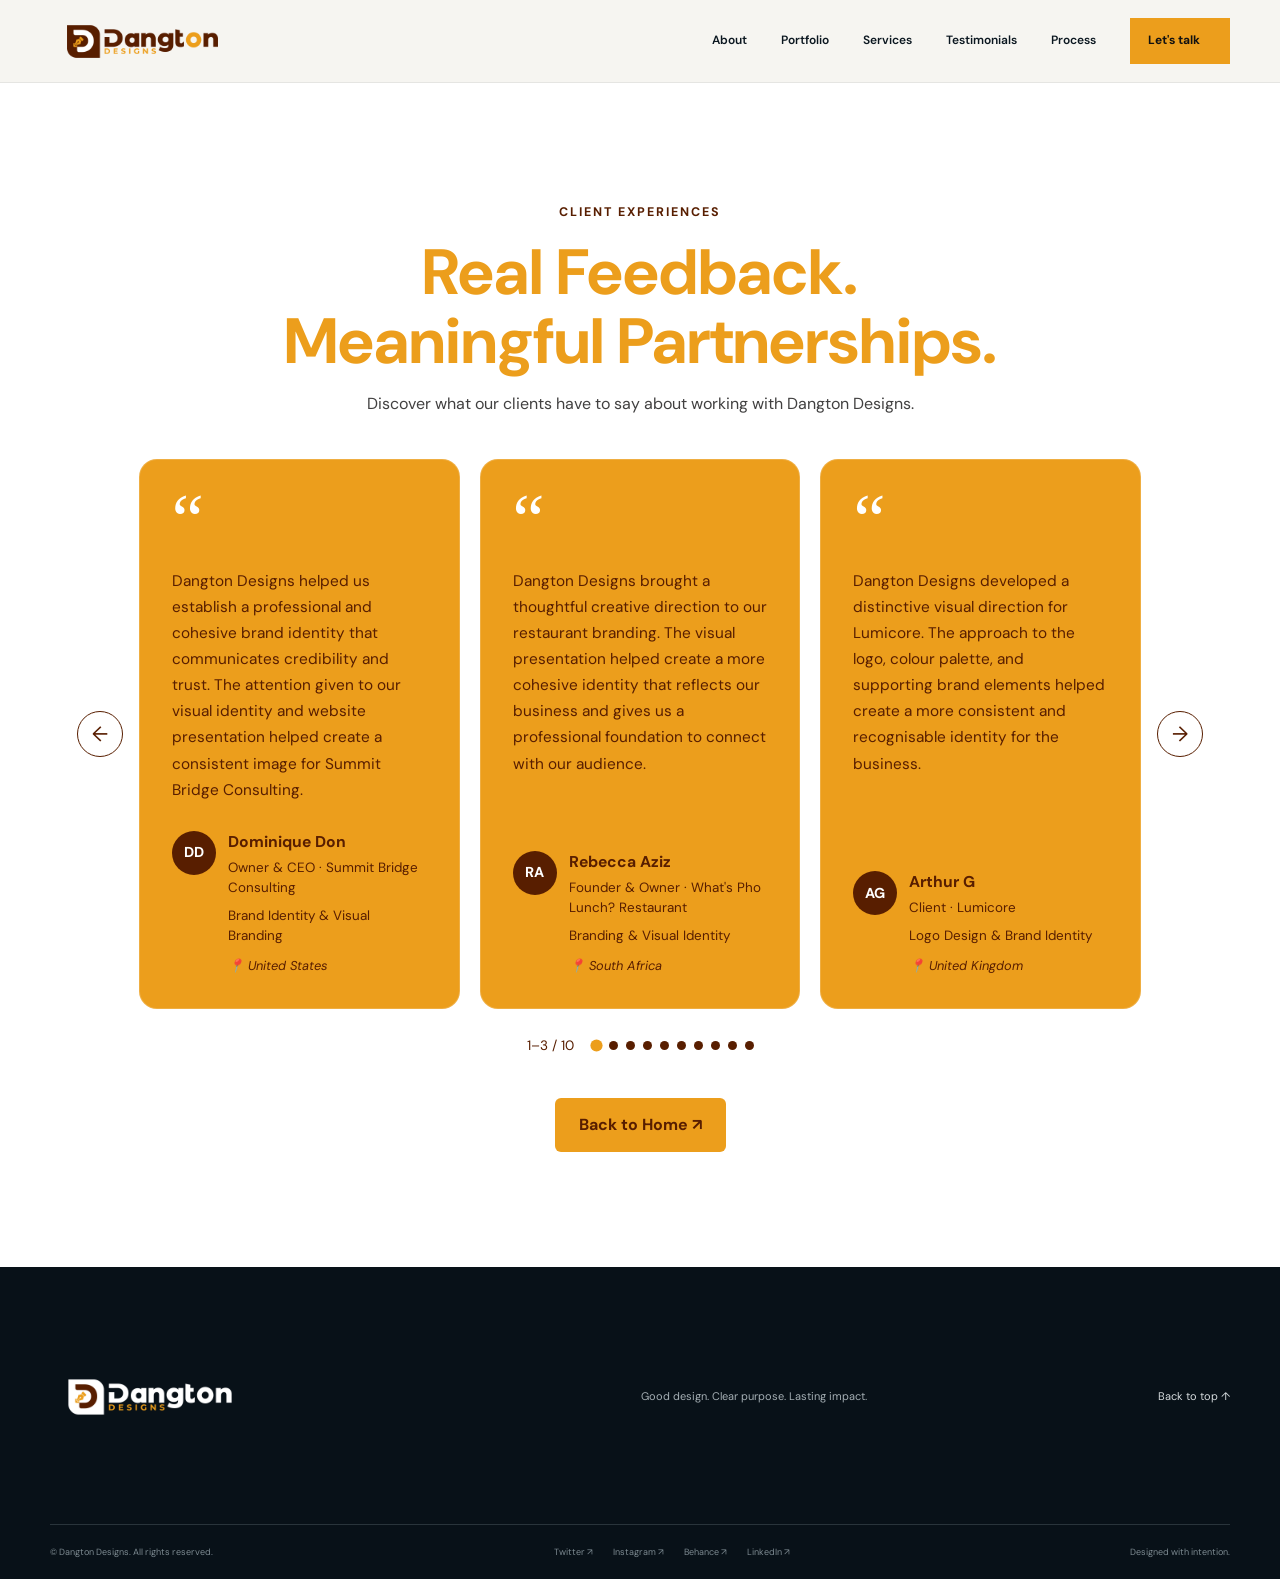
<file: testimonials.html>
<!DOCTYPE html>
<html lang="en">
<head>
  <meta charset="UTF-8">
  <meta name="viewport" content="width=device-width, initial-scale=1.0">

  <title>Client Testimonials | Dangton Designs</title>

  <meta name="description"
    content="Read client feedback and experiences working with Dangton Designs on brand identity, visual branding and creative projects.">

  <link rel="stylesheet" href="style.css">
  <link rel="stylesheet" href="testimonials.css">
</head>
<body>

  <!-- Copy your existing site header and navigation here -->
<header class="site-header" id="top">
  <nav class="nav container" aria-label="Main navigation">

<a class="brand" href="index.html#top" aria-label="Dangton Designs home">
    <img
        src="Images/DANGTON DESIGNS PRIMARY LOGO-01.png"
        alt="Dangton Designs"
        class="header-logo"
      >
    </a>

    <button
      class="menu-toggle"
      aria-label="Open navigation menu"
      aria-expanded="false"
    >
      <span></span>
      <span></span>
    </button>


<div class="nav-links">
  <a href="index.html#about">About</a>
  <a href="index.html#portfolio">Portfolio</a>
  <a href="index.html#services">Services</a>
  <a href="testimonials.html">Testimonials</a>
  <a href="index.html#process">Process</a>
  <a class="nav-cta" href="index.html#contact">
    Let's talk <span></span>
  </a>
</div>

  </nav>
</header>

  <main>
    <section class="testimonials-section">
      <div class="testimonials-heading">
        <span class="testimonials-eyebrow">
          Client Experiences
        </span>

        <h1>Real Feedback. Meaningful Partnerships.</h1>

        <p>
          Discover what our clients have to say about
          working with Dangton Designs.
        </p>
      </div>

      <div data-testimonials data-testimonial-mode="all"></div>

      <div class="testimonials-cta">
        <a href="index.html#client-feedback">
          Back to Home ↗
        </a>
      </div>
    </section>
  </main>

  <!-- Copy your existing site footer here -->
  <footer class="footer"><div class="container footer-top"><a class="brand" href="#top" aria-label="Dangton Designs home">
      <img
        src="Images/DANGTON DESIGNS PRIMARY LOGO-03.png"
        alt="Dangton Designs"
        class="footer-logo"
      >
    </a><p>Good design. Clear purpose. Lasting impact.</p><a href="#top" class="back-top">Back to top ↑</a></div><div class="container footer-bottom"><span>© <span id="year"></span> Dangton Designs. All rights reserved.</span><div><a href="https://x.com/Dangton_Phphira/" target="_blank" rel="noopener">Twitter ↗</a><a href="https://www.instagram.com/dangton_designs/" target="_blank" rel="noopener">Instagram ↗</a><a href="https://www.behance.net/dangtondesigns/" target="_blank" rel="noopener">Behance ↗</a><a href="https://www.linkedin.com/in/dangton-phiphira/" target="_blank" rel="noopener">LinkedIn ↗</a></div><span>Designed with intention.</span></div></footer>
  <script src="portfolio-data.js"></script>
  <script src="script.js"></script>

  <!-- Keep existing shared scripts if the header/footer need them -->
  <script src="testimonials-data.js"></script>
  <script src="testimonials.js"></script>
</body>
</html>
</file>
<file: style.css>
@import url('https://fonts.googleapis.com/css2?family=DM+Sans:wght@400;500;600;700&family=Manrope:wght@400;500;600;700;800&display=swap');
:root{--ink:#0b1720;--blue:#581e00;--Orange-Yellow:#ec9e1c;--paper:#f6f5f1;--white:#fff;--muted:#aab2b7;--line:rgba(11,23,32,.14);--font:'DM Sans',sans-serif;--display:'Manrope',sans-serif}
*{box-sizing:border-box;margin:0;padding:0}html{scroll-behavior:smooth;scroll-padding-top:90px}body{font-family:var(--font);background:var(--paper);color:var(--ink);line-height:1.6;-webkit-font-smoothing:antialiased}a{color:inherit;text-decoration:none}button{font:inherit}.container{width:min(1180px,calc(100% - 48px));margin-inline:auto}.announcement{background:var(--ink);color:#cbd0d3;text-align:center;padding:10px 20px;font-size:11px;letter-spacing:.08em}.status-dot,.--dot{display:inline-block;width:7px;height:7px;border-radius:50%;background:var(--Orange-Yellow);margin-right:8px}.announcement-divider{margin:0 10px;color:#68757b}.site-header{position:sticky;top:0;z-index:100;background:rgba(246,245,241,.94);backdrop-filter:blur(16px);border-bottom:1px solid rgba(11,23,32,.07)}.nav{height:82px;display:flex;align-items:center;justify-content:space-between}.brand{display:flex;align-items:center;gap:10px}.brand-mark{width:39px;height:39px;background:var(--ink);color:#fff;display:grid;place-items:center;font:800 25px var(--display);letter-spacing:-.08em}.brand-mark span{color:var(--Orange-Yellow)}.brand-name{font:800 12px/1.15 var(--display);letter-spacing:.12em}.brand-name span{display:block;font-size:9px;letter-spacing:.3em;margin-top:4px;color:#657078}.nav-links{display:flex;align-items:center;gap:34px;font-size:12px;font-weight:600}.nav-links>a:not(.nav-cta){transition:color .2s}.nav-links>a:not(.nav-cta):hover,.text-link:hover{color:var(--Orange-Yellow)}.nav-cta{background:var(--Orange-Yellow);padding:13px 18px;color:#111;font-weight:700}.nav-cta span{margin-left:12px}.menu-toggle{display:none;background:none;border:0}.hero{min-height:660px;padding-top:86px;display:grid;grid-template-columns:1.05fr .95fr;align-items:center;position:relative;padding-bottom:90px}.eyebrow{font-size:10px;letter-spacing:.17em;text-transform:uppercase;font-weight:700;display:flex;align-items:center;gap:10px;color:#647078}.eyebrow-line{width:25px;height:2px;background:var(--Orange-Yellow);display:inline-block}.hero h1,.section-heading h2,.statement-grid h2,.contact-inner h2{font:700 clamp(42px,5.2vw,70px)/1.1 var(--display);letter-spacing:-.065em;margin:25px 0 23px}.hero h1 em,.section-heading h2 em,.statement-grid h2 em,.contact-inner h2 em{font-style:normal;color:var(--Orange-Yellow)}.hero-intro{max-width:475px;font-size:15px;color:#657078;line-height:1.9}.hero-actions{display:flex;align-items:center;gap:25px;flex-wrap:wrap;margin-top:31px}.button{display:inline-flex;align-items:center;justify-content:center;gap:25px;padding:16px 20px;font-size:12px;font-weight:700;transition:transform .2s,background .2s}.button:hover{transform:translateY(-3px)}.button-primary{background:var(--Orange-Yellow);color:#15191b}.button-primary:hover{background:#ff9143}.text-link{font-size:12px;font-weight:700;border-bottom:1px solid #c4c7c7;padding-bottom:5px}.text-link span{margin-left:9px}.hero-proof{display:flex;align-items:center;gap:14px;margin-top:47px}.proof-avatars{display:flex}.proof-avatars span{width:32px;height:32px;border:2px solid var(--paper);border-radius:50%;background:var(--blue);color:white;display:grid;place-items:center;font-size:12px;margin-left:-7px}.proof-avatars span:first-child{margin-left:0;background:var(--Orange-Yellow);color:var(--ink)}.proof-avatars span:last-child{background:#d6ded8;color:var(--ink)}.hero-proof p{font-size:10px;color:#7a8489;line-height:1.65}.hero-proof strong{color:var(--ink);font-size:11px}.hero-art{height:455px;position:relative;display:grid;place-items:center;isolation:isolate}.hero-art:before{content:"";position:absolute;width:310px;height:310px;border-radius:50%;background:#e5e5dc;z-index:-2}.art-orbit{position:absolute;border:1px solid rgba(15,62,82,.23);border-radius:50%;transform:rotate(-25deg)}.orbit-one{width:460px;height:230px}.orbit-two{width:430px;height:330px;transform:rotate(42deg)}.art-card{position:absolute;width:260px;height:320px;box-shadow:0 25px 70px #0b172026}.card-back{background:var(--blue);color:white;transform:rotate(-10deg) translate(-45px,-5px);padding:27px;display:flex;flex-direction:column;justify-content:space-between}.card-back span{font:800 39px/.96 var(--display);letter-spacing:-.06em}.card-back small{font-size:9px;letter-spacing:.2em}.card-front{background:var(--Orange-Yellow);transform:rotate(8deg) translate(36px,10px);padding:20px;display:flex;flex-direction:column;justify-content:space-between;color:var(--ink)}.art-card-top,.art-card-bottom{display:flex;justify-content:space-between;font-size:9px;letter-spacing:.12em;font-weight:800}.art-card-top span:last-child{text-align:right;line-height:1.4}.art-symbol{font:800 150px/.8 var(--display);letter-spacing:-.13em;text-align:center}.art-symbol span{color:white}.art-card-bottom span:first-child{line-height:1.4}.floating-tag{position:absolute;background:white;padding:12px 15px;box-shadow:0 10px 35px #0b172012;font-size:9px;letter-spacing:.12em;font-weight:800}.tag-top{top:51px;right:2px;transform:rotate(5deg)}.tag-top span{color:var(--Orange-Yellow);margin-left:10px}.tag-bottom{bottom:44px;left:0;transform:rotate(-4deg)}.tag-dot{margin:0 7px 0 0}.hero-art-caption{position:absolute;bottom:2px;right:5px;font-size:9px;letter-spacing:.2em;color:#7a8489}.hero-bottom{position:absolute;bottom:24px;left:0;right:0;display:flex;justify-content:space-between;color:#8b9397;font-size:9px;letter-spacing:.15em}.scroll-arrow{color:var(--Orange-Yellow);font-size:15px;margin-left:8px}.ticker{overflow:hidden;background:var(--blue);color:#fff;padding:17px 0}.ticker-track{display:flex;align-items:center;justify-content:space-around;gap:35px;min-width:850px;font:700 11px var(--display);letter-spacing:.1em;text-transform:uppercase}.ticker b{color:var(--Orange-Yellow);font-size:17px}.section{padding:115px 0}.work-section{background:#fff}.section-heading{display:flex;align-items:flex-end;justify-content:space-between;gap:35px;margin-bottom:48px}.section-heading h2{font-size:clamp(38px,4.3vw,57px);margin:20px 0 0}.section-aside{max-width:330px;color:#758087;font-size:13px;line-height:1.9;margin-bottom:5px}.filter-row{display:flex;gap:8px;flex-wrap:wrap;margin-bottom:26px}.filter-btn{border:1px solid #dfe1df;background:transparent;padding:10px 15px;font-size:11px;color:#667177;cursor:pointer;transition:.2s}.filter-btn span{margin-left:10px;color:var(--Orange-Yellow)}.filter-btn.active,.filter-btn:hover{background:var(--ink);border-color:var(--ink);color:white}.project-grid{display:grid;grid-template-columns:1fr 1fr;gap:43px 26px}.project-card{min-width:0;transition:opacity .25s,transform .25s}.project-card.hidden{display:none}.project-image{display:block;overflow:hidden;position:relative}.project-visual{height:315px;position:relative;overflow:hidden;transition:transform .5s}.project-image:hover .project-visual{transform:scale(1.025)}.project-large .project-visual{height:390px}.visual-label{position:absolute;top:22px;left:23px;font-size:8px;letter-spacing:.17em;font-weight:700;z-index:2}.visual-index{position:absolute;bottom:18px;right:20px;font-size:10px;font-weight:700;opacity:.7}.crony-visual{background:#e4d8f3;color:#34264d;padding:36px;isolation:isolate}.crony-word{font:800 clamp(85px,11vw,145px)/.9 var(--display);letter-spacing:-.1em;position:absolute;left:7%;top:29%;z-index:1}.crony-word span{font-size:20px;vertical-align:top;letter-spacing:0}.crony-visual>p{position:absolute;bottom:45px;left:37px;font-size:13px;line-height:1.3;font-weight:600}.crony-shape{position:absolute;border-radius:50%;border:1px solid #34264d66}.shape-a{width:330px;height:330px;right:-70px;top:25px}.shape-b{width:250px;height:250px;right:-30px;top:65px}.mutual-visual{background:#dfe8e0;color:#173d34;padding:28px}.mutual-seal{position:absolute;right:28px;top:65px;width:88px;height:88px;border:1px solid #173d34;border-radius:50%;display:grid;place-items:center;font:700 47px var(--display)}.mutual-seal span{color:var(--Orange-Yellow)}.mutual-visual h4{position:absolute;left:28px;bottom:62px;font:800 57px/.85 var(--display);letter-spacing:-.07em}.mutual-visual h4 em{font-style:normal;color:#648875}.mutual-footer{position:absolute;left:29px;bottom:25px;font-size:8px;letter-spacing:.12em}.isibane-visual{background:#f0b74b;color:#153e34;padding:28px}.sun-mark{position:absolute;right:32px;top:65px;font-size:130px;line-height:1;color:#fff2d0}.isibane-visual h4{position:absolute;left:28px;top:39%;font:800 31px/.95 var(--display);letter-spacing:-.04em}.isibane-visual h4 span{display:block;font:700 9px var(--font);letter-spacing:.2em;margin-top:9px}.isibane-bottom{position:absolute;bottom:28px;left:28px;font:600 18px/1.3 var(--display)}.vusi-visual{background:#102d48;color:#fff;padding:28px}.vusi-emblem{position:absolute;right:30px;top:65px;width:76px;height:76px;border:2px solid var(--Orange-Yellow);border-radius:50%;display:grid;place-items:center;font:800 44px var(--display)}.vusi-emblem span{color:var(--Orange-Yellow);font-size:19px}.vusi-visual h4{position:absolute;left:28px;top:35%;font:800 51px/.86 var(--display);letter-spacing:-.06em}.vusi-visual>p{position:absolute;bottom:30px;left:28px;color:#ff9a48;font-size:13px;line-height:1.4}.pipe-line{position:absolute;right:-25px;bottom:-75px;width:210px;height:190px;border:18px solid #dbe4e8;border-radius:70px;opacity:.14}.afto-visual{background:#e5eee9;color:#16493e;padding:28px}.afto-sun{position:absolute;right:32px;top:50px;font-size:130px;color:#f0a13c}.afto-visual h4{position:absolute;left:28px;top:40%;font:800 55px/.9 var(--display);letter-spacing:-.07em}.afto-visual h4 span{display:block;font-size:12px;letter-spacing:.34em;margin-top:8px}.afto-wave{position:absolute;left:-20px;right:-20px;bottom:22px;height:70px;border-top:2px solid #16493e;border-radius:50%;transform:rotate(-8deg)}.afto-bottom{position:absolute;bottom:28px;right:25px;font-size:8px;letter-spacing:.13em}.summit-visual{background:#dce4ee;color:#1d3552;padding:28px}.summit-icon{position:absolute;right:35px;top:55px;font-size:110px;color:#7d98b4;transform:rotate(-30deg)}.summit-visual h4{position:absolute;left:28px;top:37%;font:800 48px/.86 var(--display);letter-spacing:-.07em}.summit-visual h4 em{font-style:normal;color:#547493}.summit-visual>p{position:absolute;left:30px;bottom:33px;font-size:9px;letter-spacing:.25em}.summit-lines{position:absolute;right:-40px;bottom:-60px;width:250px;height:180px;border:1px solid #1d355255;transform:rotate(-35deg)}.project-meta{display:flex;justify-content:space-between;align-items:flex-start;padding-top:17px}.project-meta h3{font:700 17px var(--display);letter-spacing:-.03em}.project-meta p{font-size:11px;color:#879096;margin-top:5px}.project-arrow{font-size:21px;transition:transform .2s}.project-card:hover .project-arrow{transform:translate(3px,-3px);color:var(--Orange-Yellow)}.portfolio-note{font-size:11px;color:#858d91;margin-top:38px;line-height:1.7}.portfolio-note span{color:var(--Orange-Yellow);font-size:15px;margin-right:6px}.statement-section{background:var(--ink);color:white;padding:110px 0}.statement-grid{display:grid;grid-template-columns:.7fr 1.3fr;gap:60px}.statement-grid .eyebrow{color:#a9b1b6}.statement-grid h2{font-size:clamp(35px,4.4vw,57px);margin:0 0 25px;max-width:800px}.statement-copy{max-width:610px;color:#aeb7bc;font-size:14px;line-height:1.95;margin-bottom:28px}.light-link{display:inline-block;color:#fff;border-color:#526068}.services-section{background:var(--paper)}.services-list{border-top:1px solid var(--line)}.service-row{display:grid;grid-template-columns:65px 1fr 30px;gap:20px;align-items:start;padding:29px 0;border-bottom:1px solid var(--line);transition:padding .2s}.service-row:hover{padding-left:8px}.service-number{font-size:10px;color:var(--Orange-Yellow);font-weight:700;padding-top:6px}.service-row h3{font:700 21px var(--display);letter-spacing:-.04em}.service-row p{font-size:12px;color:#788188;max-width:560px;margin-top:8px;line-height:1.8}.service-icon{font-size:21px;justify-self:end}.process-section{padding:110px 0;background:#e9e9e2}.process-grid{display:grid;grid-template-columns:repeat(4,1fr);gap:22px;margin-top:58px}.process-grid article{border-top:1px solid #c5c9c4;padding-top:20px}.process-grid article>span{font-size:10px;color:var(--Orange-Yellow);font-weight:700}.process-grid h3{font:700 19px var(--display);margin:22px 0 10px}.process-grid p{font-size:12px;color:#6f797d;line-height:1.8}.contact-section{background:var(--blue);color:white;padding:105px 0}.contact-inner{display:grid;grid-template-columns:1.1fr .9fr;gap:80px;align-items:center}.contact-inner .eyebrow{color:#c1ccd0}.contact-inner h2{font-size:clamp(42px,5vw,64px);margin:23px 0}.contact-copy{max-width:390px;color:#c1ccd0;font-size:13px;line-height:1.9}.contact-panel{background:#fff;color:var(--ink);padding:35px}.panel-label{font-size:9px;letter-spacing:.18em;color:#7d878b;font-weight:700;margin-bottom:18px}.contact-email{font:700 clamp(16px,2vw,22px) var(--display);letter-spacing:-.04em;display:flex;justify-content:space-between;gap:10px;padding-bottom:20px;border-bottom:1px solid #e0e2df}.contact-email span{color:var(--Orange-Yellow)}.contact-small{font-size:11px;color:#798287;line-height:1.8;margin:20px 0}.button-wide{width:100%}.tiny{font-size:9px;margin-bottom:0}.tiny code{background:#f1f1ee;padding:2px 4px}.footer{background:#081118;color:white;padding:30px 0 20px}.footer-top{display:flex;align-items:center;justify-content:space-between;padding-bottom:27px;border-bottom:1px solid #29343b}.footer-brand .brand-mark{background:var(--Orange-Yellow);color:var(--ink)}.footer-brand .brand-mark span{color:white}.footer-brand .brand-name span{color:#8f9ba1}.footer-top>p{font-size:11px;color:#a5afb4}.back-top{font-size:11px;color:#d5dbdd}.footer-bottom{display:flex;align-items:center;justify-content:space-between;gap:20px;padding-top:20px;color:#7d8a91;font-size:9px}.footer-bottom div{display:flex;gap:20px}.footer-bottom a:hover{color:var(--Orange-Yellow)}.reveal{opacity:0;transform:translateY(18px);transition:opacity .65s ease,transform .65s ease}.reveal.visible{opacity:1;transform:translateY(0)}
@media(min-width:1200px){.hero{min-height:700px}.hero-art{transform:translateX(10px)}}
@media(max-width:850px){.hero{grid-template-columns:1fr;padding-top:65px;gap:15px}.hero-copy{max-width:650px}.hero-art{height:420px;margin-top:10px}.hero-bottom{bottom:16px}.section{padding:85px 0}.section-heading{align-items:flex-start;flex-direction:column;gap:20px}.section-aside{max-width:500px}.statement-grid{grid-template-columns:1fr;gap:30px}.contact-inner{grid-template-columns:1fr;gap:35px}.contact-panel{max-width:600px}.process-grid{grid-template-columns:1fr 1fr;row-gap:35px}.project-large .project-visual{height:330px}.project-visual{height:280px}}
@media(max-width:620px){.container{width:min(100% - 34px,1180px)}.announcement{font-size:9px;letter-spacing:.04em}.nav{height:70px}.menu-toggle{display:flex;width:40px;height:40px;flex-direction:column;align-items:center;justify-content:center;gap:6px;cursor:pointer}.menu-toggle span{height:2px;width:22px;background:var(--ink);transition:.2s}.menu-toggle[aria-expanded="true"] span:first-child{transform:translateY(4px) rotate(45deg)}.menu-toggle[aria-expanded="true"] span:last-child{transform:translateY(-4px) rotate(-45deg)}.nav-links{position:absolute;top:70px;left:0;right:0;background:var(--paper);border-bottom:1px solid var(--line);padding:22px 24px 26px;display:none;flex-direction:column;align-items:stretch;gap:18px}.nav-links.open{display:flex}.nav-links>a{padding:8px 0}.nav-links .nav-cta{text-align:center;padding:14px}.hero{padding-top:53px;padding-bottom:72px;min-height:0}.hero h1{font-size:clamp(39px,11vw,57px)}.hero-intro{font-size:13px}.hero-actions{align-items:flex-start;flex-direction:column;gap:18px}.hero-proof{margin-top:30px}.hero-art{height:355px;margin-top:5px;transform:scale(.9);transform-origin:center}.art-card{width:215px;height:270px}.card-back span{font-size:32px}.art-symbol{font-size:125px}.orbit-one{width:350px;height:190px}.orbit-two{width:350px;height:270px}.hero-art:before{width:245px;height:245px}.tag-top{right:-5px;top:20px}.tag-bottom{left:-5px;bottom:25px}.hero-art-caption{bottom:-4px}.hero-bottom{font-size:8px;letter-spacing:.08em}.ticker-track{justify-content:flex-start;animation:marquee 23s linear infinite;width:max-content}.ticker{padding:14px 0}.ticker-track span{white-space:nowrap}@keyframes marquee{to{transform:translateX(-45%)}}.section{padding:72px 0}.section-heading{margin-bottom:32px}.section-heading h2{font-size:40px}.filter-row{gap:6px}.filter-btn{padding:9px 10px;font-size:10px}.project-grid{grid-template-columns:1fr;gap:30px}.project-large .project-visual,.project-visual{height:310px}.crony-word{font-size:105px}.crony-visual>p{bottom:35px}.mutual-visual h4{font-size:54px}.isibane-visual h4{font-size:29px}.vusi-visual h4{font-size:48px}.statement-section,.contact-section{padding:75px 0}.statement-grid h2{font-size:39px}.service-row{grid-template-columns:30px 1fr 20px;gap:12px;padding:24px 0}.service-row h3{font-size:17px}.service-row p{font-size:11px}.process-grid{grid-template-columns:1fr 1fr;gap:28px 18px;margin-top:40px}.process-grid h3{font-size:17px}.contact-inner h2{font-size:45px}.contact-panel{padding:24px 20px}.contact-email{font-size:16px}.footer-top{align-items:flex-start;gap:18px;flex-wrap:wrap}.footer-top>p{order:3;width:100%}.footer-bottom{align-items:flex-start;flex-direction:column;gap:13px}.footer-bottom div{gap:16px}.portfolio-note{margin-top:25px}}
@media(prefers-reduced-motion:reduce){html{scroll-behavior:auto}*,*::before,*::after{animation-duration:.01ms!important;animation-iteration-count:1!important;transition-duration:.01ms!important}.reveal{opacity:1;transform:none}}

/* Portrait section */
.portrait-frame {
  position: absolute;
  z-index: 2;
  width: 320px;
  height:450px;
  overflow: hidden;
  background: #ec9e1c;
  border: 1px solid rgba(255, 123, 28, 0.65);
  border-radius: 145px 145px 12px 12px;
  box-shadow: 0 25px 70px rgba(11, 23, 32, 0.2);
  transform: rotate(3deg);
  transition: transform 0.4s ease;
}

.portrait-frame:hover {
  transform: rotate(0deg) translateY(-5px);
}

.portrait-image {
  width: 100%;
  height: 100%;
  display: block;
  object-fit: cover;
  object-position: center;
  object-position: center center;
}

/* Name and role overlay */

/* Portrait label overlay */
.portrait-label {
  position: absolute;
  bottom: 0;
  left: 0;
  right: 0;
  padding: 35px 18px 18px;
  display: flex;
  align-items: center;
  justify-content: space-between;
  gap: 12px;
  background: linear-gradient(
    to bottom,
    transparent 0%,
    rgba(11, 23, 32, 0.65) 45%,
    rgba(11, 23, 32, 0.95) 100%
  );
  z-index: 3;
}

/* Dangton Designs PNG logo */
.portrait-brand {
  display: flex;
  align-items: center;
  flex: 1;
  min-width: 0;
}

.portrait-brand img {
  display: block;
  width: 125px;
  max-width: 100%;
  height: auto;
  max-height: 45px;
  object-fit: contain;
  object-position: left center;
}

/* Creative Strategist text */
.portrait-role {
  flex-shrink: 0;
  color: #ffffff;
  font-family: 'DM Sans', sans-serif;
  font-size: 9px;
  font-weight: 700;
  line-height: 1.6;
  letter-spacing: 1.2px;
  text-align: right;
}

/* Mobile adjustments */
@media (max-width: 620px) {
  .portrait-label {
    padding: 30px 14px 15px;
    gap: 8px;
  }

  .portrait-brand img {
    width: 105px;
    max-height: 38px;
  }

  .portrait-role {
    font-size: 8px;
    letter-spacing: 0.8px;
  }
}

.portrait-brand {
  font: 800 27px 'Manrope', sans-serif;
  letter-spacing: -2px;
}

.portrait-brand span {
  color: #ff7b1c;
}

.portrait-role {
  font: 700 9px/1.5 'DM Sans', sans-serif;
  letter-spacing: 1.2px;
  text-align: right;
}

/* Keep the orbit decorations behind the portrait */
.orbit-one,
.orbit-two {
  z-index: -1;
}

/* Mobile responsiveness */
@media (max-width: 620px) {
  .portrait-frame {
    width: 235px;
    height: 305px;
  }

  .hero-art {
    height: 355px;
  }

  .tag-top {
    right: 0;
  }

  .tag-bottom {
    left: 0;
  }
}

/* Dangton Designs header logo */
.brand {
  display: inline-flex;
  align-items: center;
  flex-shrink: 0;
  text-decoration: none;
}

.header-logo {
  display: block;
  width: 190px;
  height: auto;
  max-height: 190px;
  object-fit: contain;
  object-position: left center;
}

/* Tablet and mobile */
@media (max-width: 620px) {
  .header-logo {
    width: 155px;
    max-height: 48px;
  }
}
.dangton-brandmark{
  display: block;
  width: 20px;
  height: auto;
  max-height: 190px;
  object-fit: contain;
  object-position: left center;
}
/* ==========================================================
   SERVICE-BASED WORK GALLERY
   The gallery opens on Logo Design; buttons switch categories.
   ========================================================== */
.work-section {
  position: relative;
  padding: 112px 0 118px;
  background: #fff;
}
.section-anchor {
  position: absolute;
  top: 0;
  left: 0;
  width: 1px;
  height: 1px;
  pointer-events: none;
}
.work-layout {
  display: grid;
  grid-template-columns: minmax(215px, 0.72fr) minmax(0, 1.7fr);
  align-items: start;
  gap: clamp(28px, 4vw, 58px);
}
.service-selector {
  position: sticky;
  top: 112px;
  border-top: 1px solid var(--line);
}
.selector-label {
  color: #858d91;
  font-size: 9px;
  letter-spacing: .17em;
  font-weight: 700;
  padding: 18px 0 12px;
}
.service-option {
  width: 100%;
  border: 0;
  border-bottom: 1px solid var(--line);
  background: transparent;
  color: var(--ink);
  display: grid;
  grid-template-columns: 27px minmax(0, 1fr) 20px;
  align-items: center;
  gap: 10px;
  padding: 17px 12px;
  text-align: left;
  cursor: pointer;
  transition: background .22s ease, color .22s ease, padding .22s ease;
}
.service-option:hover,
.service-option:focus-visible {
  background: #f3f1ec;
  padding-left: 17px;
  outline: none;
}
.service-option.active {
  background: var(--ink);
  color: #fff;
  border-bottom-color: var(--ink);
}
.service-option-number {
  color: var(--Orange-Yellow);
  font-size: 9px;
  font-weight: 700;
}
.service-option-text {
  font-family: var(--display);
  font-size: 13px;
  font-weight: 700;
  letter-spacing: -.025em;
}
.service-option-arrow {
  justify-self: end;
  font-size: 16px;
  color: var(--Orange-Yellow);
  opacity: 0;
  transform: translate(-3px, 3px);
  transition: opacity .2s ease, transform .2s ease;
}
.service-option.active .service-option-arrow,
.service-option:hover .service-option-arrow,
.service-option:focus-visible .service-option-arrow {
  opacity: 1;
  transform: translate(0, 0);
}
.selector-note {
  padding: 22px 14px 0 0;
  display: flex;
  align-items: flex-start;
  gap: 11px;
}
.selector-note-mark {
  color: var(--Orange-Yellow);
  font-size: 19px;
  line-height: 1.1;
}
.selector-note p {
  color: #7c858b;
  font-size: 11px;
  line-height: 1.8;
}
.project-area {
  min-width: 0;
}
.project-area-heading {
  display: flex;
  justify-content: space-between;
  align-items: flex-start;
  gap: 18px;
  margin-bottom: 25px;
}
.project-kicker {
  color: var(--Orange-Yellow);
  font-size: 9px;
  letter-spacing: .16em;
  font-weight: 700;
  margin-bottom: 9px;
}
.project-area-heading h3 {
  font: 700 clamp(27px, 3vw, 38px)/1.1 var(--display);
  letter-spacing: -.055em;
  margin-bottom: 10px;
}
.project-area-heading > div > p:last-child {
  color: #788188;
  max-width: 520px;
  font-size: 12px;
  line-height: 1.8;
}
.project-count {
  flex-shrink: 0;
  border: 1px solid var(--line);
  padding: 8px 10px;
  color: #69747a;
  font-size: 8px;
  letter-spacing: .12em;
  font-weight: 700;
  margin-top: 4px;
}
.project-grid {
  display: grid;
  grid-template-columns: repeat(2, minmax(0, 1fr));
  gap: 30px 20px;
}
.project-card {
  min-width: 0;
  transition: transform .25s ease;
}
.project-card:hover {
  transform: translateY(-3px);
}
.project-image.project-open {
  display: block;
  width: 100%;
  padding: 0;
  border: 0;
  border-radius: 0;
  background: transparent;
  color: inherit;
  cursor: pointer;
  text-align: left;
}
.project-thumbnail {
  display: block;
  position: relative;
  width: 100%;
  aspect-ratio: 4 / 3;
  overflow: hidden;
  background: var(--project-accent, #e6e5de);
  isolation: isolate;
}
.project-thumbnail::before {
  content: "";
  position: absolute;
  inset: 0;
  z-index: -1;
  background: linear-gradient(135deg, var(--project-accent, #d7d7d0), #f3f1ec);
}
.project-thumbnail > img {
  position: absolute;
  inset: 0;
  display: block;
  width: 100%;
  height: 100%;
  object-fit: cover;
  transition: transform .5s ease, opacity .25s ease;
}
.project-thumbnail > img.image-missing {
  display: none;
}
.thumbnail-fallback {
  position: absolute;
  inset: 0;
  display: none;
  align-items: center;
  justify-content: center;
  padding: 24px;
  color: var(--ink);
  font: 800 clamp(22px, 2.7vw, 35px)/1.08 var(--display);
  letter-spacing: -.06em;
  text-align: center;
  overflow-wrap: anywhere;
  background: linear-gradient(135deg, var(--project-accent, #d7d7d0), #f3f1ec);
}
.project-thumbnail.has-fallback .thumbnail-fallback {
  display: flex;
}
.project-image-overlay {
  position: absolute;
  inset: 0;
  display: flex;
  align-items: flex-end;
  justify-content: space-between;
  padding: 17px;
  color: #fff;
  font-size: 9px;
  letter-spacing: .12em;
  font-weight: 700;
  background: linear-gradient(transparent 40%, rgba(11, 23, 32, .78));
  opacity: 0;
  transition: opacity .25s ease;
}
.project-image-overlay .overlay-arrow {
  font-size: 21px;
  letter-spacing: 0;
}
.project-image.project-open:hover .project-thumbnail > img,
.project-image.project-open:focus-visible .project-thumbnail > img {
  transform: scale(1.055);
}
.project-image.project-open:hover .project-image-overlay,
.project-image.project-open:focus-visible .project-image-overlay {
  opacity: 1;
}
.project-image.project-open:focus-visible {
  outline: 2px solid var(--Orange-Yellow);
  outline-offset: 4px;
}
.project-meta {
  display: flex;
  justify-content: space-between;
  align-items: flex-start;
  gap: 12px;
  padding-top: 13px;
}
.project-meta h4 {
  font: 700 15px/1.35 var(--display);
  letter-spacing: -.03em;
}
.project-meta p {
  margin-top: 5px;
  color: #879096;
  font-size: 10px;
  line-height: 1.65;
}
.project-arrow {
  flex-shrink: 0;
  font-size: 19px;
  transition: transform .2s ease, color .2s ease;
}
.project-card:hover .project-arrow {
  transform: translate(3px, -3px);
  color: var(--Orange-Yellow);
}
.placeholder-notice {
  margin-top: 29px;
  padding-top: 16px;
  border-top: 1px solid var(--line);
  color: #838c91;
  font-size: 10px;
  line-height: 1.8;
}
.placeholder-notice span {
  margin-right: 7px;
  color: var(--Orange-Yellow);
  font-size: 15px;
}

/* Clickable project detail dialog */
.project-dialog {
  width: min(850px, calc(100% - 28px));
  max-width: 850px;
  max-height: min(90vh, 900px);
  margin: auto;
  padding: 0;
  overflow: auto;
  border: 0;
  background: #fff;
  color: var(--ink);
  box-shadow: 0 30px 100px rgba(0, 0, 0, .25);
}
.project-dialog::backdrop {
  background: rgba(6, 14, 19, .76);
  backdrop-filter: blur(5px);
}
.dialog-close {
  position: sticky;
  top: 12px;
  float: right;
  z-index: 3;
  display: grid;
  place-items: center;
  width: 38px;
  height: 38px;
  margin: 12px 12px -50px 0;
  border: 0;
  border-radius: 50%;
  background: #fff;
  color: var(--ink);
  font-size: 27px;
  line-height: 1;
  cursor: pointer;
  box-shadow: 0 3px 16px rgba(0, 0, 0, .15);
}

/* Project detail image — display the complete artwork */
.dialog-media {
  width: 100%;
  height: auto;
  min-height: 0;
  max-height: 72vh;
  padding: 12px;
  display: flex;
  align-items: center;
  justify-content: center;
  overflow: hidden;
  background: #e8e7e1;
}

.dialog-media img {
  display: block;
  width: auto;
  height: auto;
  max-width: 100%;
  max-height: 50vh;
  object-fit: contain;
  object-position: center;
}

.dialog-content {
  padding: clamp(23px, 5vw, 44px);
}
.dialog-kicker {
  color: var(--Orange-Yellow);
  font-size: 9px;
  letter-spacing: .16em;
  font-weight: 700;
  margin-bottom: 12px;
}
.dialog-content h2 {
  font: 700 clamp(28px, 4vw, 43px)/1.1 var(--display);
  letter-spacing: -.05em;
  margin-bottom: 14px;
}
.dialog-content > p:not(.dialog-kicker) {
  color: #6f797f;
  font-size: 13px;
  line-height: 1.9;
  max-width: 650px;
}
.dialog-contact {
  margin-top: 25px;
}

@media (max-width: 950px) {
  .work-section { padding: 86px 0 90px; }
  .work-layout { grid-template-columns: 1fr; gap: 36px; }
  .service-selector { position: static; display: grid; grid-template-columns: 1fr 1fr; gap: 0 12px; }
  .selector-label, .selector-note { grid-column: 1 / -1; }
  .selector-label { padding-top: 0; }
  .selector-note { padding-top: 18px; }
  .service-option { min-height: 58px; }
}
@media (max-width: 620px) {
  .work-section { padding: 70px 0 76px; }
  .work-layout { gap: 30px; }
  .service-selector { grid-template-columns: 1fr; gap: 0; }
  .selector-label, .selector-note { grid-column: auto; }
  .service-option { padding: 13px 10px; min-height: 50px; }
  .service-option-text { font-size: 12px; }
  .selector-note { padding-top: 17px; }
  .project-area-heading { gap: 10px; }
  .project-area-heading h3 { font-size: 30px; }
  .project-area-heading > div > p:last-child { font-size: 11px; }
  .project-count { font-size: 7px; padding: 7px; white-space: nowrap; }
  .project-grid { grid-template-columns: 1fr; gap: 25px; }
  .project-thumbnail { aspect-ratio: 4 / 3; }
  .project-meta h4 { font-size: 16px; }
  .placeholder-notice { font-size: 10px; }
  .dialog-media { height: 250px; }
}


/* Explore More controls for service-specific project galleries */
.project-gallery-actions {
  display: flex;
  flex-direction: column;
  align-items: center;
  gap: 10px;
  margin: 32px auto 0;
}

.project-gallery-actions[hidden] {
  display: none !important;
}

.explore-more-button {
  display: inline-flex;
  align-items: center;
  justify-content: center;
  gap: 18px;
  width: min(100%, 360px);
  min-height: 50px;
  padding: 14px 20px;
  border: 1px solid var(--ink);
  background: transparent;
  color: var(--ink);
  font-family: var(--font);
  font-size: 11px;
  font-weight: 700;
  letter-spacing: .015em;
  cursor: pointer;
  transition: background .2s ease, color .2s ease, transform .2s ease;
}

.explore-more-button:hover {
  background: var(--ink);
  color: #fff;
  transform: translateY(-2px);
}

.explore-more-button:focus-visible {
  outline: 3px solid var(--Orange-Yellow);
  outline-offset: 4px;
}

.explore-more-icon {
  color: var(--Orange-Yellow);
  font-size: 17px;
  line-height: 1;
}

.project-gallery-status {
  color: #858d91;
  font-size: 10px;
  line-height: 1.6;
  text-align: center;
}

@media (max-width: 620px) {
  .project-gallery-actions {
    margin-top: 26px;
  }

  .explore-more-button {
    width: 100%;
    min-height: 48px;
  }
}


/* Explore links open dedicated service pages */
.explore-more-button {
  text-decoration: none;
}
.explore-more-button:focus-visible {
  outline: 3px solid var(--Orange-Yellow);
  outline-offset: 4px;
}


/* Dedicated service pages: full project galleries */
.service-work-hero {
  padding: 42px 0 54px;
  background: #fff;
}
.service-back-link {
  display: inline-block;
  margin-bottom: 36px;
  color: #737e84;
  font-size: 11px;
  font-weight: 700;
  transition: color .2s ease;
}
.service-back-link:hover { color: var(--Orange-Yellow); }
.service-work-heading {
  display: flex;
  align-items: flex-end;
  justify-content: space-between;
  gap: 22px;
  margin-top: 20px;
}
.service-work-heading h1 {
  font: 700 clamp(42px, 6vw, 76px)/1.05 var(--display);
  letter-spacing: -.065em;
  margin: 12px 0 17px;
}
.service-work-heading > div > p:last-child {
  max-width: 660px;
  color: #737e84;
  font-size: 14px;
  line-height: 1.9;
}
.service-work-intro {
  margin-top: 28px;
  padding-top: 20px;
  border-top: 1px solid var(--line);
  color: #7d878c;
  font-size: 11px;
}
.service-work-gallery { padding: 58px 0 100px; }
.service-project-grid { grid-template-columns: repeat(3, minmax(0, 1fr)); gap: 38px 22px; }
.service-project-card .project-thumbnail { aspect-ratio: 4 / 3; }
.service-project-card .project-meta h4 { font: 700 16px var(--display); letter-spacing: -.03em; }
.service-project-card .project-meta p { max-width: 90%; line-height: 1.7; }
.service-work-bottom-cta {
  display: flex;
  align-items: flex-end;
  justify-content: space-between;
  gap: 28px;
  margin-top: 75px;
  padding-top: 30px;
  border-top: 1px solid var(--line);
}
.service-work-bottom-cta h2 {
  font: 700 clamp(26px, 4vw, 42px)/1.15 var(--display);
  letter-spacing: -.055em;
  margin-top: 14px;
}
.service-work-bottom-cta h2 em { color: var(--Orange-Yellow); font-style: normal; }
.service-work-bottom-cta .button { flex-shrink: 0; }
.service-work-empty { grid-column: 1 / -1; color: #788188; padding: 30px 0; }
.footer-brand .header-logo { width: 155px; max-height: 48px; }
@media (max-width: 950px) {
  .service-project-grid { grid-template-columns: repeat(2, minmax(0, 1fr)); }
}
@media (max-width: 620px) {
  .service-work-hero { padding: 28px 0 38px; }
  .service-back-link { margin-bottom: 26px; }
  .service-work-heading { align-items: flex-start; flex-direction: column; }
  .service-work-heading h1 { font-size: 42px; }
  .service-work-heading > .project-count { margin-top: 0; }
  .service-work-intro { margin-top: 20px; }
  .service-work-gallery { padding: 35px 0 65px; }
  .service-project-grid { grid-template-columns: 1fr; gap: 27px; }
  .service-work-bottom-cta { align-items: flex-start; flex-direction: column; margin-top: 52px; }
  .service-work-bottom-cta .button { width: 100%; }
}

/* ==================================
   DANGTON DESIGNS BRAND MARK EFFECTS
================================== */

/* Large, subtle logo behind the portrait */
.brandmark-watermark {
  position: absolute;
  z-index: 0;
  top: 12px;
  right: -12px;
  width: 260px;
  pointer-events: none;
  opacity: 0.13;
  animation: brandmark-breathe 7s ease-in-out infinite;
}

.brandmark-watermark img {
  display: block;
  width: 100%;
  height: auto;
}

/* Floating brand mark badge */
.brandmark-badge {
  position: absolute;
  z-index: 4;
  top: 43%;
  left: 2px;
  width: 94px;
  height: 94px;

  display: flex;
  align-items: center;
  justify-content: center;

  background: rgba(255, 255, 255, 0.96);
  border: 1px solid rgba(88, 30, 0, 0.14);
  border-radius: 24px;
  box-shadow: 0 16px 38px rgba(11, 23, 32, 0.14);

  pointer-events: none;
  animation: brandmark-float 5s ease-in-out infinite;
}

.brandmark-badge img {
  display: block;
  width: 130px;
  height: auto;
}

/* Gentle breathing animation */
@keyframes brandmark-breathe {
  0%, 100% {
    transform: scale(0.96) rotate(-3deg);
    opacity: 0.10;
  }

  50% {
    transform: scale(1.04) rotate(3deg);
    opacity: 0.18;
  }
}

/* Floating badge animation */
@keyframes brandmark-float {
  0%, 100% {
    transform: translateY(0) rotate(-3deg);
  }

  50% {
    transform: translateY(-10px) rotate(3deg);
  }
}

/* Tablet and mobile adjustments */
@media (max-width: 850px) {
  .brandmark-watermark {
    width: 220px;
    right: -5px;
  }
}

@media (max-width: 620px) {
  .brandmark-watermark {
    width: 180px;
    right: 0;
    top: 12px;
  }

  .brandmark-badge {
    width: 74px;
    height: 74px;
    left: 0;
    top: 45%;
    border-radius: 19px;
  }

  .brandmark-badge img {
    width: 56px;
  }
}

/* Respect reduced-motion preferences */
@media (prefers-reduced-motion: reduce) {
  .brandmark-watermark,
  .brandmark-badge {
    animation: none;
  }
}

/* Brand mark separators in the services ticker */
.ticker-brandmark {
  display: inline-flex;
  align-items: center;
  justify-content: center;
  flex: 0 0 23px;
  width: 23px;
  height: 23px;
}

.ticker-brandmark img {
  display: block;
  width: 100%;
  height: 100%;
  object-fit: contain;
}

/* Header and footer logo */
.header-logo,
.footer-logo {
  display: block;
  width: 300px;
  height: 200px;
  object-fit: contain;
  object-position: left center;
}

@media (max-width: 620px) {
  .header-logo,
  .footer-logo {
    width: 175px;
    height: 48px;
  }
}

/* Brand identity presentation viewer */
.brand-presentation {
  margin: 24px 0;
}

.presentation-heading {
  display: flex;
  align-items: center;
  justify-content: space-between;
  gap: 16px;
  margin-bottom: 14px;
  color: #7c858b;
  font-size: 10px;
  font-weight: 700;
  letter-spacing: 1.6px;
}

.presentation-stage {
  position: relative;
  display: flex;
  align-items: center;
  justify-content: center;
  min-height: 260px;
  padding: 18px 54px;
  background: #f0efeb;
  overflow: hidden;
}

.presentation-stage img {
  display: block;
  width: 100%;
  height: clamp(260px, 58vh, 620px);
  object-fit: contain;
  object-position: center;
}

.slide-arrow {
  position: absolute;
  z-index: 2;
  top: 50%;
  transform: translateY(-50%);
  width: 40px;
  height: 40px;
  border: 0;
  border-radius: 50%;
  background: #0f3e52;
  color: #fff;
  font-size: 20px;
  cursor: pointer;
  transition: background 0.2s ease;
}

.slide-arrow:hover {
  background: #ff7b1c;
  color: #101820;
}

.slide-prev {
  left: 10px;
}

.slide-next {
  right: 10px;
}

.presentation-dots {
  display: flex;
  justify-content: center;
  flex-wrap: wrap;
  gap: 8px;
  margin: 16px 0;
}

.presentation-dot {
  width: 8px;
  height: 8px;
  padding: 0;
  border: 0;
  border-radius: 50%;
  background: #c9cecc;
  cursor: pointer;
}

.presentation-dot.active {
  background: #ff7b1c;
  transform: scale(1.25);
}

.pdf-button {
  display: inline-flex;
  align-items: center;
  justify-content: center;
  gap: 18px;
  padding: 15px 22px;
  background: #f5a018;
  color: #101820;
  font-size: 13px;
  font-weight: 700;
  text-decoration: none;
  transition: background 0.2s ease;
}

.pdf-button:hover {
  background: #ff7b1c;
}

.pdf-button[hidden] {
  display: none;
}

@media (max-width: 620px) {
  .presentation-stage {
    min-height: 220px;
    padding: 10px 38px;
  }

  .presentation-stage img {
    height: 48vh;
    max-height: 460px;
  }

  .slide-arrow {
    width: 32px;
    height: 32px;
    font-size: 17px;
  }

  .slide-prev {
    left: 4px;
  }

  .slide-next {
    right: 4px;
  }

  .pdf-button {
    width: 100%;
    box-sizing: border-box;
  }
}

/* =====================================
   RESPONSIVE PORTRAIT COMPOSITION
===================================== */

.portrait-frame {
  position: relative;
  isolation: isolate;
  width: 100%;
  height: 100%;
  max-width: 390px;
  aspect-ratio: 0.78;
  margin-inline: auto;
  overflow: visible;
}

/* Orange shape */
.portrait-shape {
  position: absolute;
  z-index: -1;
  left: 8%;
  right: 8%;
  top: 12%;
  bottom: 2%;
  background: #f5a018;
  border: 1px solid #ff7b1c;
  border-radius: 48% 48% 12px 12px;
}

/* Full portrait — do not crop */
.portrait-image {
  position: absolute;
  z-index: 1;
  inset: 0;
  width: 100%;
  height: 100%;
  display: block;
  object-fit: contain;
  object-position: center bottom;
}

/* Bottom label */
.portrait-label {
  position: absolute;
  z-index: 2;
  left: 0;
  right: 0;
  bottom: 0;
}

/* Logo inside the portrait label */
.portrait-brand img {
  display: block;
  width: 90px;
  max-width: 100%;
  height: auto;
  object-fit: contain;
}

/* Desktop */
@media (min-width: 1024px) {
  .portrait-frame {
    max-width: 390px;
  }

  .portrait-shape {
    top: 12%;
  }
}

/* Tablet */
@media (min-width: 621px) and (max-width: 1023px) {
  .portrait-frame {
    max-width: 340px;
  }

  .portrait-shape {
    top: 13%;
    left: 9%;
    right: 9%;
  }
}

/* Mobile */
@media (max-width: 620px) {
  .portrait-frame {
    max-width: 340px;
    width: 100%;
  }

  .portrait-shape {
    top: 14%;
    left: 9%;
    right: 9%;
  }

  .portrait-label {
    padding-inline: 10px;
  }

  .portrait-brand img {
    width: 65px;
  }
}


/* Ensure hidden presentation elements stay hidden */
.project-dialog [hidden] {
  display: none !important;
}

/* Presentation viewer */
.brand-presentation {
  position: relative;
  width: 100%;
  background: #eae8e2;
}

.presentation-heading {
  display: flex;
  justify-content: space-between;
  padding: 14px 20px;
  background: #fff;
  color: #71808a;
  font-size: 10px;
  font-weight: 700;
  letter-spacing: 0.14em;
}

.presentation-stage {
  position: relative;
  display: flex;
  align-items: center;
  justify-content: center;
  min-height: 280px;
  padding: 24px 44px;
  overflow: hidden;
}

.presentation-stage img {
  display: block;
  width: 100%;
  height: min(65vh, 680px);
  object-fit: contain;
  object-position: center;
}

.slide-arrow {
  position: absolute;
  z-index: 2;
  top: 50%;
  transform: translateY(-50%);
  width: 38px;
  height: 38px;
  border: 0;
  border-radius: 50%;
  background: #103f52;
  color: #fff;
  cursor: pointer;
}

.slide-prev {
  left: 10px;
}

.slide-next {
  right: 10px;
}

.presentation-dots {
  display: flex;
  justify-content: center;
  gap: 8px;
  padding: 12px;
}

.pdf-button {
  display: block;
  width: fit-content;
  margin: 12px auto 22px;
  padding: 12px 20px;
  background: #f0a018;
  color: #101c24;
  text-decoration: none;
  font-weight: 700;
}

@media (max-width: 600px) {
  .presentation-stage {
    min-height: 240px;
    padding: 16px 35px;
  }

  .presentation-stage img {
    height: 55vh;
  }

  .slide-arrow {
    width: 32px;
    height: 32px;
  }
}


/* Fix Dangton Designs logo on desktop, tablet and mobile */
.brand {
  display: flex;
  align-items: center;
  flex-shrink: 0;
}

.header-logo {
  display: block;
  width: 185px;
  height: auto;
  max-width: 100%;
  object-fit: contain;
}

/* Tablet */
@media (max-width: 1024px) {
  .header-logo {
    width: 165px;
    height: auto;
  }
}

/* Mobile */
@media (max-width: 620px) {
  .brand {
    flex-shrink: 0;
  }

  .header-logo {
    display: block;
    width: 150px;
    height: auto;
    max-width: none;
  }
}

#testimonial {
  scroll-margin-top: 100px;
}


.project-image {
  width: 100%;
  overflow: hidden;
  background: #f5f5f5;
}

.project-image img {
  display: block;
  width: 100%;
  height: auto;
  object-fit: contain;
}

/* Optional format classes */
.project-image.square {
  aspect-ratio: 1 / 1;
}

.project-image.a4-portrait {
  aspect-ratio: 210 / 297;
}

.project-image.a4-landscape {
  aspect-ratio: 297 / 210;
}

.project-image.portrait {
  aspect-ratio: 3 / 4;
}

.project-image.landscape {
  aspect-ratio: 16 / 9;
}

/* Let each portfolio thumbnail use its detected image ratio */
.project-thumbnail {
  display: block;
  width: 100%;
  height: auto;
  aspect-ratio: auto;
  overflow: hidden;
}

/* Square projects */
.project-thumbnail.square {
  aspect-ratio: 1 / 1;
}

/* A4 portrait projects */
.project-thumbnail.a4-portrait {
  aspect-ratio: 210 / 297;
}

/* A4 landscape projects */
.project-thumbnail.a4-landscape {
  aspect-ratio: 297 / 210;
}

/* Other portrait and landscape projects */
.project-thumbnail.portrait {
  aspect-ratio: 3 / 4;
}

.project-thumbnail.landscape {
  aspect-ratio: 16 / 9;
}

/* Keep the artwork proportional */
.project-thumbnail img {
  display: block;
  width: 100%;
  height: 100%;
  object-fit: contain;
  object-position: center;
}


/* Dedicated service galleries: detect each thumbnail's actual image proportions. */
.service-project-card .project-thumbnail {
  aspect-ratio: 4 / 3;
}
.service-project-card .project-thumbnail.square { aspect-ratio: 1 / 1; }
.service-project-card .project-thumbnail.a4-portrait { aspect-ratio: 210 / 297; }
.service-project-card .project-thumbnail.a4-landscape { aspect-ratio: 297 / 210; }
.service-project-card .project-thumbnail.portrait { aspect-ratio: 3 / 4; }
.service-project-card .project-thumbnail.landscape { aspect-ratio: 16 / 9; }
.service-project-card .project-thumbnail > img {
  object-fit: contain;
  object-position: center;
}
.service-project-dialog .dialog-media {
  min-height: 220px;
}
.service-project-dialog .dialog-media img {
  width: auto;
  max-width: 100%;
  height: auto;
  max-height: 60vh;
  object-fit: contain;
}
.service-project-dialog .brand-presentation[hidden],
.service-project-dialog [hidden] {
  display: none !important;
}
.service-project-dialog .presentation-stage {
  min-height: 240px;
}
.service-project-dialog .presentation-stage img {
  width: 100%;
  height: min(65vh, 680px);
  object-fit: contain;
  object-position: center;
}
.service-project-dialog .presentation-dots {
  display: flex;
  justify-content: center;
  flex-wrap: wrap;
  gap: 8px;
  padding: 14px;
}
.service-project-dialog .pdf-button[hidden] {
  display: none !important;
}
@media (max-width: 620px) {
  .service-project-dialog .presentation-stage {
    min-height: 220px;
    padding: 12px 38px;
  }
  .service-project-dialog .presentation-stage img {
    height: 48vh;
    max-height: 460px;
  }
  .service-project-dialog .dialog-media {
    padding: 10px;
  }
}
</file>
<file: testimonials.css>
:root {
  --testimonial-navy: #FFFFFF;
  --testimonial-orange: #ec9e1c;
  --testimonial-white: #581e00;
}

/* Testimonials section */
.testimonials-section {
  padding: clamp(64px, 9vw, 120px) 6%;
  background: var(--testimonial-navy);
  color: var(--testimonial-white);
}

.testimonials-heading {
  max-width: 760px;
  margin: 0 auto 42px;
  text-align: center;
  color: var(--testimonial-orange);
}

.testimonials-eyebrow {
  color: var(--testimonial-white);
  font-size: 0.78rem;
  font-weight: 700;
  letter-spacing: 0.16em;
  text-transform: uppercase;
}

.testimonials-heading h1,
.testimonials-heading h2 {
  margin: 14px 0;
  font-size: clamp(2rem, 5vw, 4rem);
  line-height: 1.08;
}

.testimonials-heading p {
  color: #0b0a0ac7;
  line-height: 1.7;
}

/* Carousel layout */
.testimonial-slider {
  display: grid;
  grid-template-columns: 46px minmax(0, 1fr) 46px;
  justify-content: center;
  align-items: center;
  gap: 16px;
  max-width: 1400px;
  margin: 0 auto;
}

.testimonial-track {
  display: grid;
  grid-template-columns: repeat(3, minmax(0, 1fr));
  align-items: stretch;
  gap: 20px;
  min-width: 0;
}

/* Individual testimonial cards */
.testimonial-card {
  display: flex;
  flex-direction: column;
  min-width: 0;
  min-height: 360px;
  padding: clamp(22px, 2.5vw, 32px);
  border: 1px solid rgba(255, 255, 255, 0.17);
  border-radius: 18px;
  background: var(--testimonial-orange);
  color: var(--testimonial-white);
  animation: testimonial-enter 240ms ease;
  overflow-wrap: anywhere;
}

.testimonial-card[hidden] {
  display: none !important;
}

.testimonial-quote-mark {
  display: block;
  color: #ffffff;
  font-family: Georgia, serif;
  font-size: 4.5rem;
  line-height: 0.8;
}

.testimonial-card blockquote {
  flex: 1;
  margin: 18px 0 28px;
  font-size: clamp(0.95rem, 1.2vw, 1.15rem);
  line-height: 1.7;
  overflow-wrap: anywhere;
}

/* Client information */
.testimonial-person {
  display: flex;
  align-items: flex-start;
  gap: 12px;
  margin-top: auto;
}

.testimonial-avatar {
  display: grid;
  width: 44px;
  height: 44px;
  flex-shrink: 0;
  place-items: center;
  border-radius: 50%;
  background: var(--testimonial-white);
  color: #ffffff;
  font-weight: 700;
  font-size: 0.9rem;
}

.testimonial-details {
  min-width: 0;
}

.testimonial-name {
  margin: 0 0 5px;
  font-size: 0.98rem;
  line-height: 1.4;
}

.testimonial-company,
.testimonial-service {
  margin: 4px 0;
  color: var(--testimonial-white);
  font-size: 0.84rem;
  line-height: 1.5;
}

.testimonial-service {
  display: inline-block;
}

.testimonial-country {
  margin: 6px 0 0;
  color: var(--testimonial-white);
  font-size: 0.8rem;
  font-style: italic;
  line-height: 1.5;
}

/* Previous and next arrows */
.testimonial-arrow {
  display: grid;
  place-items: center;
  width: 46px;
  height: 46px;
  padding: 0;
  border: 1px solid var(--testimonial-white);
  border-radius: 50%;
  background: transparent;
  color: var(--testimonial-white);
  font-size: 1.3rem;
  cursor: pointer;
  transition:
    background 180ms ease,
    color 180ms ease,
    border-color 180ms ease;
}

.testimonial-arrow:hover,
.testimonial-arrow:focus-visible {
  background: var(--testimonial-orange);
  border-color: var(--testimonial-orange);
  color: var(--testimonial-white);
}

.testimonial-arrow:focus-visible,
.testimonial-dot:focus-visible {
  outline: 3px solid var(--testimonial-orange);
  outline-offset: 4px;
}

/* Counter and navigation dots */
.testimonial-controls {
  display: flex;
  align-items: center;
  justify-content: center;
  flex-wrap: wrap;
  gap: 18px;
  margin-top: 26px;
}

.testimonial-count {
  color: var(--testimonial-white);
  font-size: 0.85rem;
}

.testimonial-dots {
  display: flex;
  align-items: center;
  justify-content: center;
  flex-wrap: wrap;
  gap: 8px;
}

.testimonial-dot {
  width: 9px;
  height: 9px;
  padding: 0;
  border: 0;
  border-radius: 50%;
  background: var(--testimonial-white);
  cursor: pointer;
  transition:
    transform 180ms ease,
    background 180ms ease;
}

.testimonial-dot.active {
  background: var(--testimonial-orange);
  transform: scale(1.35);
}

/* Empty state */
.testimonial-empty {
  max-width: 760px;
  margin: 0 auto;
  padding: 32px;
  border: 1px dashed var(--testimonial-white);
  border-radius: 14px;
  color: var(--testimonial-white);
  text-align: center;
}

/* View all testimonials button */
.testimonials-cta {
  margin-top: 42px;
  text-align: center;
}

.testimonials-cta a {
  display: inline-block;
  padding: 14px 24px;
  border-radius: 6px;
  background: var(--testimonial-orange);
  color: var(--testimonial-white);
  font-weight: 700;
  text-decoration: none;
  transition: filter 180ms ease;
}

.testimonials-cta a:hover {
  filter: brightness(1.08);
}

/* Card animation */
@keyframes testimonial-enter {
  from {
    opacity: 0;
    transform: translateY(8px);
  }

  to {
    opacity: 1;
    transform: translateY(0);
  }
}

/* Tablet: 2 cards */
@media (max-width: 900px) {
  .testimonial-track {
    grid-template-columns: repeat(2, minmax(0, 1fr));
    gap: 14px;
  }

  .testimonial-card {
    min-height: 340px;
    padding: 24px 18px;
  }

  .testimonial-card blockquote {
    font-size: 0.95rem;
  }

  .testimonial-slider {
    gap: 10px;
  }
}

/* Mobile: 1 card */
@media (max-width: 600px) {
  .testimonials-section {
    padding-right: 5%;
    padding-left: 5%;
  }

  .testimonials-heading {
    margin-bottom: 30px;
  }

  .testimonial-slider {
    grid-template-columns: 34px minmax(0, 1fr) 34px;
    gap: 7px;
  }

  .testimonial-track {
    grid-template-columns: minmax(0, 1fr);
  }

  .testimonial-arrow {
    width: 34px;
    height: 34px;
    font-size: 1rem;
  }

  .testimonial-card {
    min-height: 0;
    padding: 22px 18px;
  }

  .testimonial-card blockquote {
    margin: 16px 0 26px;
    font-size: 1rem;
    line-height: 1.6;
  }

  .testimonial-controls {
    gap: 12px;
  }

  .testimonial-dots {
    gap: 7px;
  }
}

/* Respect reduced-motion preferences */
@media (prefers-reduced-motion: reduce) {
  .testimonial-card {
    animation: none;
  }

  .testimonial-arrow,
  .testimonial-dot {
    transition: none;
  }
}
</file>
